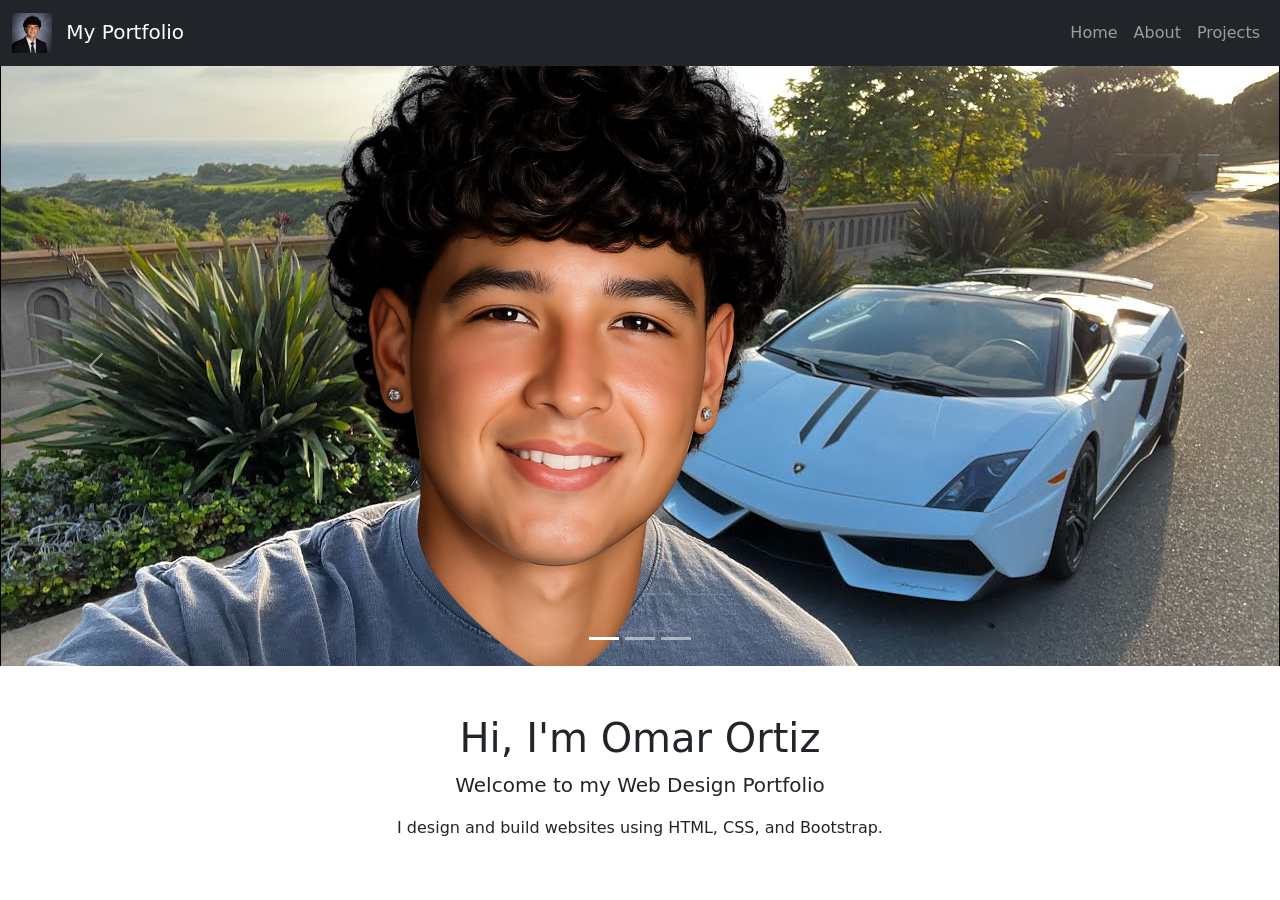
<file: index.html>
<!doctype html>
<html lang="en">
  <head>
    <meta charset="utf-8">
    <meta name="viewport" content="width=device-width, initial-scale=1">
    <title>Bootstrap Portfolio</title>
    <link href="https://cdn.jsdelivr.net/npm/bootstrap@5.3.8/dist/css/bootstrap.min.css" rel="stylesheet" integrity="sha384-sRIl4kxILFvY47J16cr9ZwB07vP4J8+LH7qKQnuqkuIAvNWLzeN8tE5YBujZqJLB" crossorigin="anonymous">
    <link rel="stylesheet" href="css/style.css">
  </head>
  <body>
    <nav class="navbar navbar-expand-lg navbar-dark bg-dark">
  <div class="container-fluid">
   
    <a class="navbar-brand" href="index.html">
      <img src="img/pro.jpg" alt="My Logo" width="40" class="me-2">
      My Portfolio
    </a>

    <button class="navbar-toggler" type="button" data-bs-toggle="collapse" data-bs-target="#navbarNav">
      <span class="navbar-toggler-icon"></span>
    </button>

    <div class="collapse navbar-collapse" id="navbarNav">
      <ul class="navbar-nav ms-auto">
        <li class="nav-item">
          <a class="nav-link" href="index.html">Home</a>
        </li>
        <li class="nav-item">
          <a class="nav-link" href="about.html">About</a>
        </li>
        <li class="nav-item">
          <a class="nav-link" href="projects.html">Projects</a>
        </li>
      </ul>
    </div>
  </div>
</nav>
<div id="carouselExampleIndicators" class="carousel slide">
  <div class="carousel-indicators">
    <button type="button" data-bs-target="#carouselExampleIndicators" data-bs-slide-to="0" class="active" aria-current="true" aria-label="Slide 1"></button>
    <button type="button" data-bs-target="#carouselExampleIndicators" data-bs-slide-to="1" aria-label="Slide 2"></button>
    <button type="button" data-bs-target="#carouselExampleIndicators" data-bs-slide-to="2" aria-label="Slide 3"></button>
  </div>
  <div class="carousel-inner">
    <div class="carousel-item active">
      <img src="img/Untitled design.png" class="d-block w-100" alt="...">
    </div>
    <div class="carousel-item">
      <img src="img/other.png" class="d-block w-100" alt="...">
    </div>
    <div class="carousel-item">
      <img src="img/biddies.png" class="d-block w-100" alt="...">
    </div>
  </div>
  <button class="carousel-control-prev" type="button" data-bs-target="#carouselExampleIndicators" data-bs-slide="prev">
    <span class="carousel-control-prev-icon" aria-hidden="true"></span>
    <span class="visually-hidden">Previous</span>
  </button>
  <button class="carousel-control-next" type="button" data-bs-target="#carouselExampleIndicators" data-bs-slide="next">
    <span class="carousel-control-next-icon" aria-hidden="true"></span>
    <span class="visually-hidden">Next</span>
  </button>
</div>
<div class="container text-center mt-5">
  <h1>Hi, I'm Omar Ortiz</h1>
  <p class="lead">Welcome to my Web Design Portfolio</p>
  <p>I design and build websites using HTML, CSS, and Bootstrap.</p>
</div>
    <script src="https://cdn.jsdelivr.net/npm/bootstrap@5.3.8/dist/js/bootstrap.bundle.min.js" integrity="sha384-FKyoEForCGlyvwx9Hj09JcYn3nv7wiPVlz7YYwJrWVcXK/BmnVDxM+D2scQbITxI" crossorigin="anonymous"></script>
  </body>
</html>
</file>
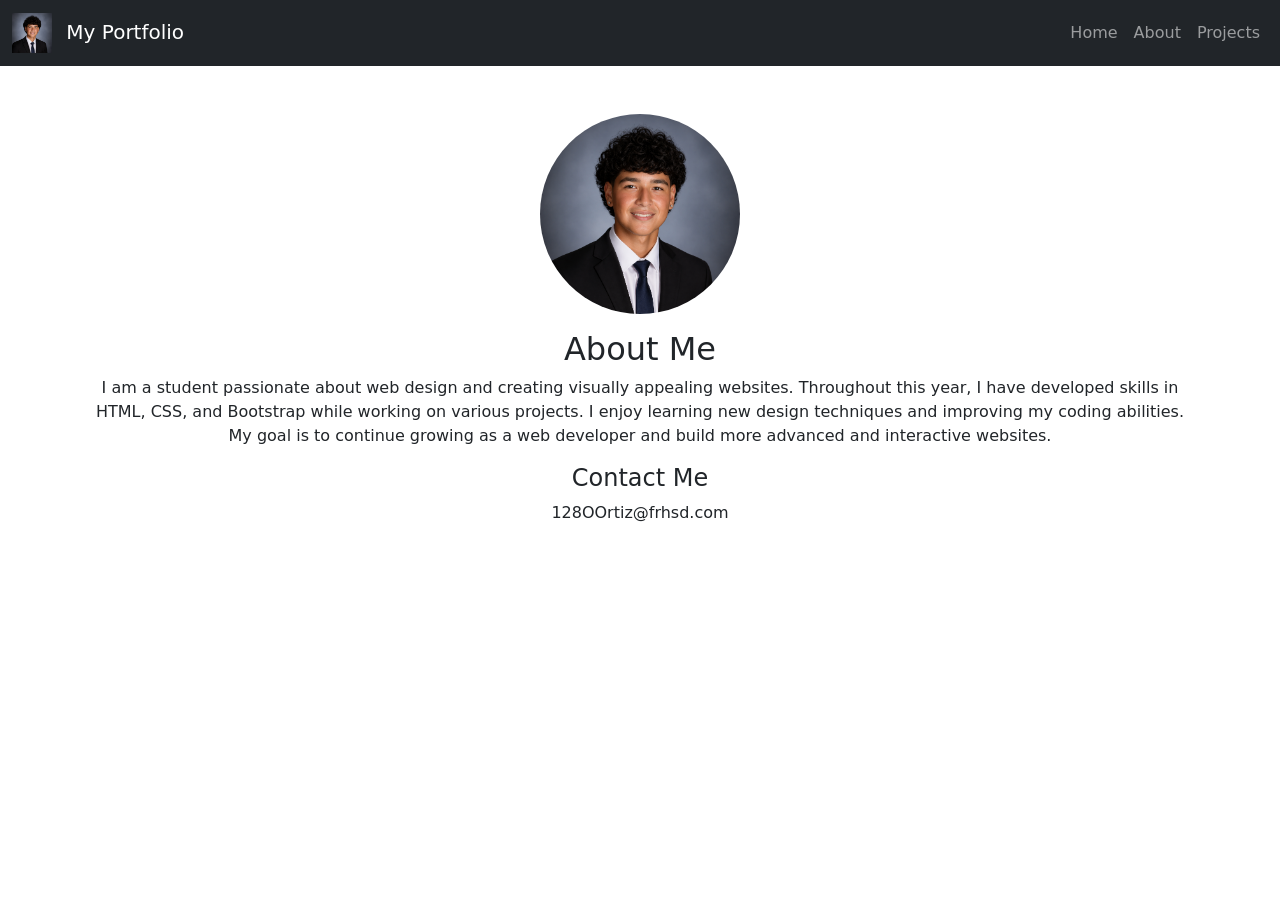
<file: about.html>
<!doctype html>
<html lang="en">
  <head>
    <meta charset="utf-8">
    <meta name="viewport" content="width=device-width, initial-scale=1">
    <title>Bootstrap Portfolio</title>
    <link href="https://cdn.jsdelivr.net/npm/bootstrap@5.3.8/dist/css/bootstrap.min.css" rel="stylesheet" integrity="sha384-sRIl4kxILFvY47J16cr9ZwB07vP4J8+LH7qKQnuqkuIAvNWLzeN8tE5YBujZqJLB" crossorigin="anonymous">
  </head>
  <body>
    <nav class="navbar navbar-expand-lg navbar-dark bg-dark">
  <div class="container-fluid">
   
    <a class="navbar-brand" href="index.html">
      <img src="img/pro.jpg" alt="My Logo" width="40" class="me-2">
      My Portfolio
    </a>

    <button class="navbar-toggler" type="button" data-bs-toggle="collapse" data-bs-target="#navbarNav">
      <span class="navbar-toggler-icon"></span>
    </button>

    <div class="collapse navbar-collapse" id="navbarNav">
      <ul class="navbar-nav ms-auto">
        <li class="nav-item">
          <a class="nav-link" href="index.html">Home</a>
        </li>
        <li class="nav-item">
          <a class="nav-link" href="about.html">About</a>
        </li>
        <li class="nav-item">
          <a class="nav-link" href="projects.html">Projects</a>
        </li>
      </ul>
    </div>
  </div>
</nav>
<div class="container mt-5 text-center">
  <img src="img/pro.jpg" class="rounded-circle mb-3" width="200">

  <h2>About Me</h2>

  <p>
    I am a student passionate about web design and creating visually appealing websites. 
    Throughout this year, I have developed skills in HTML, CSS, and Bootstrap while working on various projects. 
    I enjoy learning new design techniques and improving my coding abilities. 
    My goal is to continue growing as a web developer and build more advanced and interactive websites.
  </p>

  <h4>Contact Me</h4>
  <p>128OOrtiz@frhsd.com</p>
</div>
    <script src="https://cdn.jsdelivr.net/npm/bootstrap@5.3.8/dist/js/bootstrap.bundle.min.js" integrity="sha384-FKyoEForCGlyvwx9Hj09JcYn3nv7wiPVlz7YYwJrWVcXK/BmnVDxM+D2scQbITxI" crossorigin="anonymous"></script>
  </body>
</html>
</file>
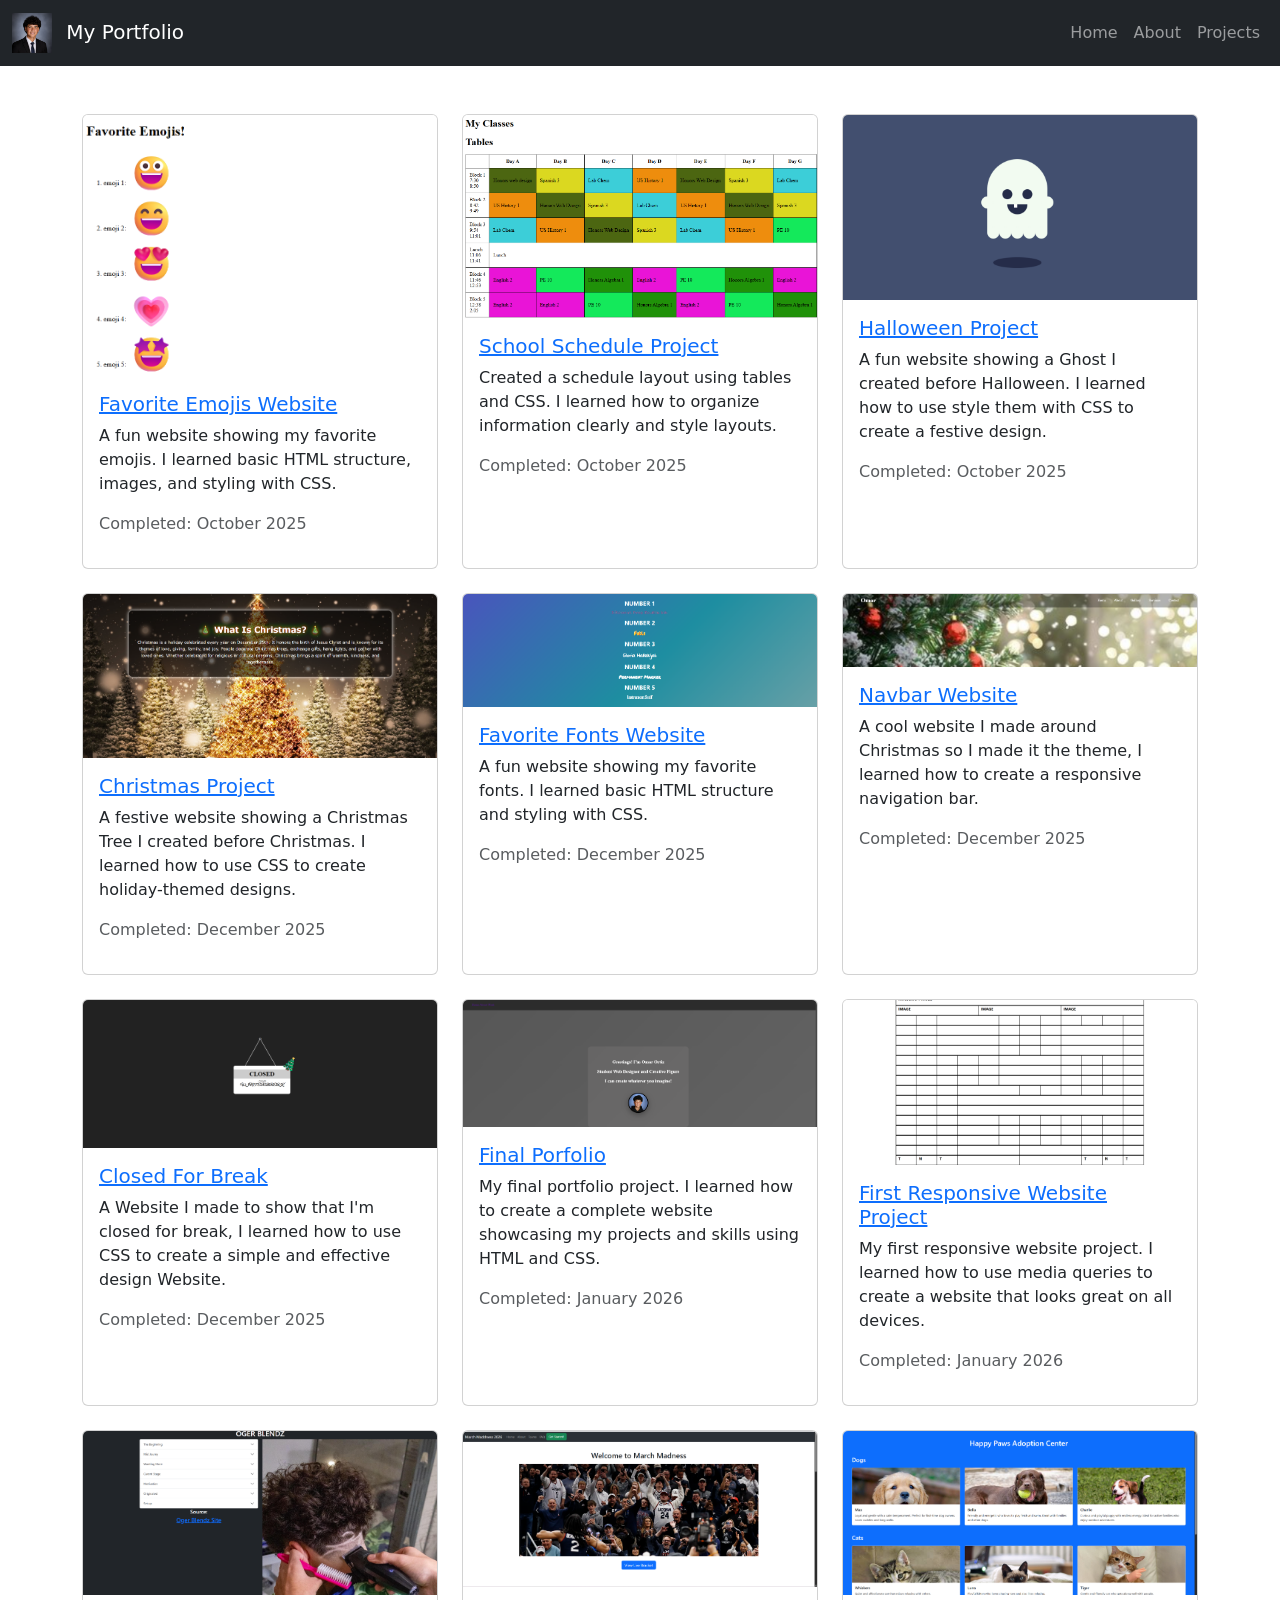
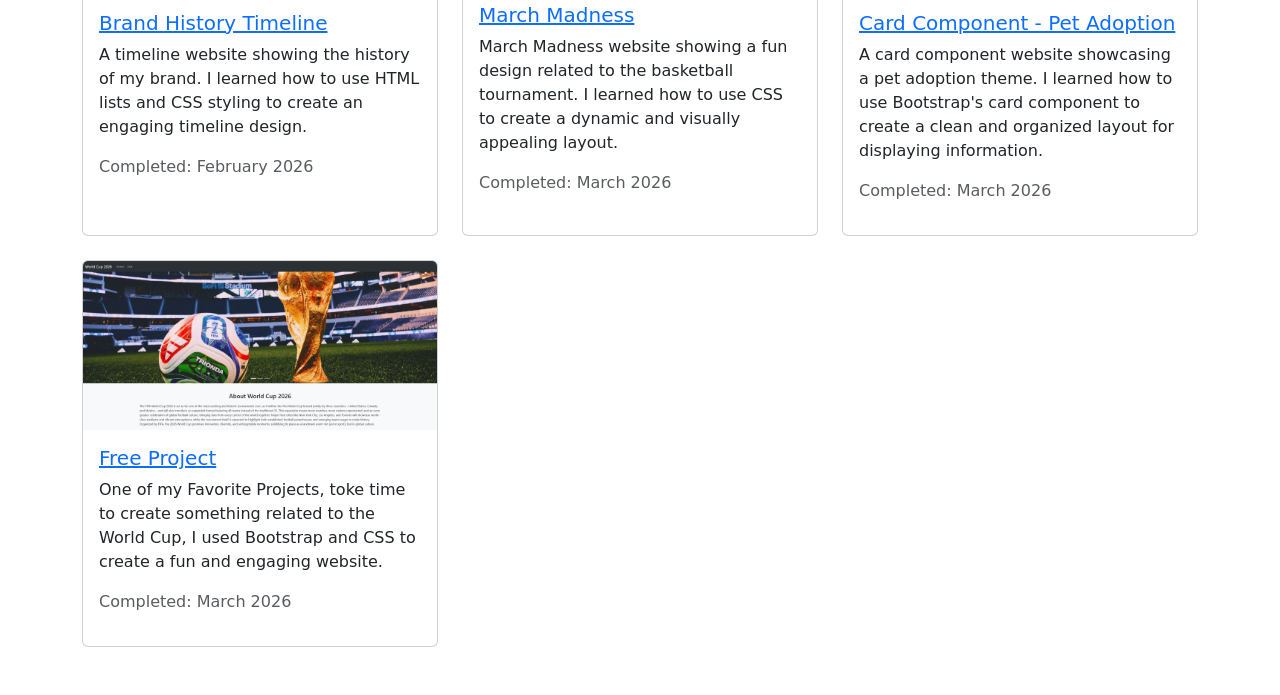
<file: projects.html>
<!doctype html>
<html lang="en">
  <head>
    <meta charset="utf-8">
    <meta name="viewport" content="width=device-width, initial-scale=1">
    <title>Bootstrap Portfolio</title>
    <link href="https://cdn.jsdelivr.net/npm/bootstrap@5.3.8/dist/css/bootstrap.min.css" rel="stylesheet" integrity="sha384-sRIl4kxILFvY47J16cr9ZwB07vP4J8+LH7qKQnuqkuIAvNWLzeN8tE5YBujZqJLB" crossorigin="anonymous">
    <link rel="stylesheet" href="css/style.css">
  </head>
  <body>
    <nav class="navbar navbar-expand-lg navbar-dark bg-dark">
  <div class="container-fluid">
   
    <a class="navbar-brand" href="index.html">
      <img src="img/pro.jpg" alt="My Logo" width="40" class="me-2">
      My Portfolio
    </a>

    <button class="navbar-toggler" type="button" data-bs-toggle="collapse" data-bs-target="#navbarNav">
      <span class="navbar-toggler-icon"></span>
    </button>

    <div class="collapse navbar-collapse" id="navbarNav">
      <ul class="navbar-nav ms-auto">
        <li class="nav-item">
          <a class="nav-link" href="index.html">Home</a>
        </li>
        <li class="nav-item">
          <a class="nav-link" href="about.html">About</a>
        </li>
        <li class="nav-item">
          <a class="nav-link" href="projects.html">Projects</a>
        </li>
      </ul>
    </div>
  </div>
</nav>
<div class="container my-5">
  <div class="row g-4">




    <div class="col-md-6 col-lg-4">
      <div class="card h-100">
        <img src="img/emoji.png" class="card-img-top" alt="Favorite Emojis Website">
        <div class="card-body">
          <h5 class="card-title">
            <a href="https://omar67ogerblendz.github.io/Fav-Emojis/" target="_blank">Favorite Emojis Website</a>
          </h5>
          <p class="card-text">
            A fun website showing my favorite emojis. I learned basic HTML structure, images, and styling with CSS.
          </p>
          <p class="text-muted">Completed: October 2025</p>
        </div>
      </div>
    </div>
<div class="col-md-6 col-lg-4">
      <div class="card h-100">
        <img src="img/shcedule.png" class="card-img-top" alt="School Schedule Project">
        <div class="card-body">
          <h5 class="card-title">
            <a href="https://omar67ogerblendz.github.io/schedue/" target="_blank">School Schedule Project</a>
          </h5>
          <p class="card-text">
            Created a schedule layout using tables and CSS. I learned how to organize information clearly and style layouts.
          </p>
          <p class="text-muted">Completed: October 2025</p>
        </div>
      </div>
    </div>
    <div class="col-md-6 col-lg-4">
      <div class="card h-100">
        <img src="img/ghost.png" class="card-img-top" alt="Halloween Project">
        <div class="card-body">
          <h5 class="card-title">
            <a href="https://omar67ogerblendz.github.io/Hollaween/" target="_blank">Halloween Project</a>
          </h5>
          <p class="card-text">
            A fun website showing a Ghost I created before Halloween. I learned how to use style them with CSS to create a festive design.
          </p>
          <p class="text-muted">Completed: October 2025</p>
        </div>
      </div>
    </div>
    <div class="col-md-6 col-lg-4">
      <div class="card h-100">
        <img src="img/Chrismas.png" class="card-img-top" alt="Christmas Project">
        <div class="card-body">
          <h5 class="card-title">
            <a href="https://omar67ogerblendz.github.io/Christmas-Project/" target="_blank">Christmas Project</a>
          </h5>
          <p class="card-text">
            A festive website showing a Christmas Tree I created before Christmas. I learned how to use CSS to create holiday-themed designs.
          </p>
          <p class="text-muted">Completed: December 2025</p>
        </div>
      </div>
    </div>
    <div class="col-md-6 col-lg-4">
      <div class="card h-100">
        <img src="img/font.png" class="card-img-top" alt="Favorite Fonts Website">
        <div class="card-body">
          <h5 class="card-title">
            <a href="https://omar67ogerblendz.github.io/Google-Fonts/" target="_blank">Favorite Fonts Website</a>
          </h5>
          <p class="card-text">
            A fun website showing my favorite fonts. I learned basic HTML structure and styling with CSS.
          </p>
          <p class="text-muted">Completed: December 2025</p>
        </div>
      </div>
    </div>
    <div class="col-md-6 col-lg-4">
      <div class="card h-100">
        <img src="img/navbar.png" class="card-img-top" alt="Navbar Website">
        <div class="card-body">
          <h5 class="card-title">
            <a href="https://omar67ogerblendz.github.io/NAVBAR/" target="_blank">Navbar Website</a>
          </h5>
          <p class="card-text">
            A cool website I made around Christmas so I made it the theme, I learned how to create a responsive navigation bar.
          </p>
          <p class="text-muted">Completed: December 2025</p>
        </div>
      </div>
    </div>
    <div class="col-md-6 col-lg-4">
      <div class="card h-100">
        <img src="img/Closed.png" class="card-img-top" alt="Closed For Break">
        <div class="card-body">
          <h5 class="card-title">
            <a href="https://omar67ogerblendz.github.io/closedforBreak/" target="_blank">Closed For Break</a>
          </h5>
          <p class="card-text">
            A Website I made to show that I'm closed for break, I learned how to use CSS to create a simple and effective design Website.
          </p>
          <p class="text-muted">Completed: December 2025</p>
        </div>
      </div>
    </div>
    <div class="col-md-6 col-lg-4">
      <div class="card h-100">
        <img src="img/port.png" class="card-img-top" alt="Final Portfolio">
        <div class="card-body">
          <h5 class="card-title">
            <a href="https://omar67ogerblendz.github.io/First-Portfolio/" target="_blank">Final Porfolio</a>
          </h5>
          <p class="card-text">
            My final portfolio project. I learned how to create a complete website showcasing my projects and skills using HTML and CSS.
          </p>
          <p class="text-muted">Completed: January 2026</p>
        </div>
      </div>
    </div>
    <div class="col-md-6 col-lg-4">
      <div class="card h-100">
        <img src="img/FIRSTRESPONE.png" class="card-img-top" alt=" First Responsive Website Project">
        <div class="card-body">
          <h5 class="card-title">
            <a href="https://omar67ogerblendz.github.io/Responsive-Web/" target="_blank"> First Responsive Website Project</a>
          </h5>
          <p class="card-text">
            My first responsive website project. I learned how to use media queries to create a website that looks great on all devices.
          </p>
          <p class="text-muted">Completed: January 2026</p>
        </div>
      </div>
    </div>
    <div class="col-md-6 col-lg-4">
      <div class="card h-100">
        <img src="img/OGERB.png" class="card-img-top" alt="Brand History Timeline">
        <div class="card-body">
          <h5 class="card-title">
            <a href="https://omar67ogerblendz.github.io/Brand-History-Timeline/" target="_blank">Brand History Timeline</a>
          </h5>
          <p class="card-text">
            A timeline website showing the history of my brand. I learned how to use HTML lists and CSS styling to create an engaging timeline design.
          </p>
          <p class="text-muted">Completed: February 2026</p>
        </div>
      </div>
    </div>


    <div class="col-md-6 col-lg-4">
      <div class="card h-100">
        <img src="img/March.png" class="card-img-top" alt="March Madness">
        <div class="card-body">
          <h5 class="card-title">
            <a href="https://dhkvwbyjbr-3617844927-a.codehs.me/index.html" target="_blank">March Madness</a>
          </h5>
          <p class="card-text">
            March Madness website showing a fun design related to the basketball tournament. I learned how to use CSS to create a dynamic and visually appealing layout.
          </p>
          <p class="text-muted">Completed: March 2026</p>
        </div>
      </div>
    </div>
    <div class="col-md-6 col-lg-4">
      <div class="card h-100">
        <img src="img/pet.png" class="card-img-top" alt="Card Component - Pet Adoption">
        <div class="card-body">
          <h5 class="card-title">
            <a href="https://dhkvwbyjbr-3573588707-a.codehs.me/index.html" target="_blank">Card Component - Pet Adoption</a>
          </h5>
          <p class="card-text">
            A card component website showcasing a pet adoption theme. I learned how to use Bootstrap's card component to create a clean and organized layout for displaying information.
          </p>
          <p class="text-muted">Completed: March 2026</p>
        </div>
      </div>
    </div>
    <div class="col-md-6 col-lg-4">
      <div class="card h-100">
        <img src="img/Freeproj.png" class="card-img-top" alt="Free Project">
        <div class="card-body">
          <h5 class="card-title">
            <a href="https://omar67ogerblendz.github.io/Free-project/" target="_blank">Free Project</a>
          </h5>
          <p class="card-text">
           One of my Favorite Projects, toke time to create something related to the World Cup, I used Bootstrap and CSS to create a fun and engaging website.
          </p>
          <p class="text-muted">Completed: March 2026</p>
        </div>
      </div>
    </div>
  

  </div>
</div>
    <script src="https://cdn.jsdelivr.net/npm/bootstrap@5.3.8/dist/js/bootstrap.bundle.min.js" integrity="sha384-FKyoEForCGlyvwx9Hj09JcYn3nv7wiPVlz7YYwJrWVcXK/BmnVDxM+D2scQbITxI" crossorigin="anonymous"></script>
  </body>
</html>
</file>
<file: css/style.css>
.nav-link {
  transition: 0.3s;
}

.nav-link:hover {
  color: #00bfff !important;
  transform: scale(1.1);
}
.carousel-item {
     height: 600px;
 }

 .carousel-item img {
     height: 100%;
     object-fit: cover;  /* Prevents stretching by cropping the edges */
 }
</file>
